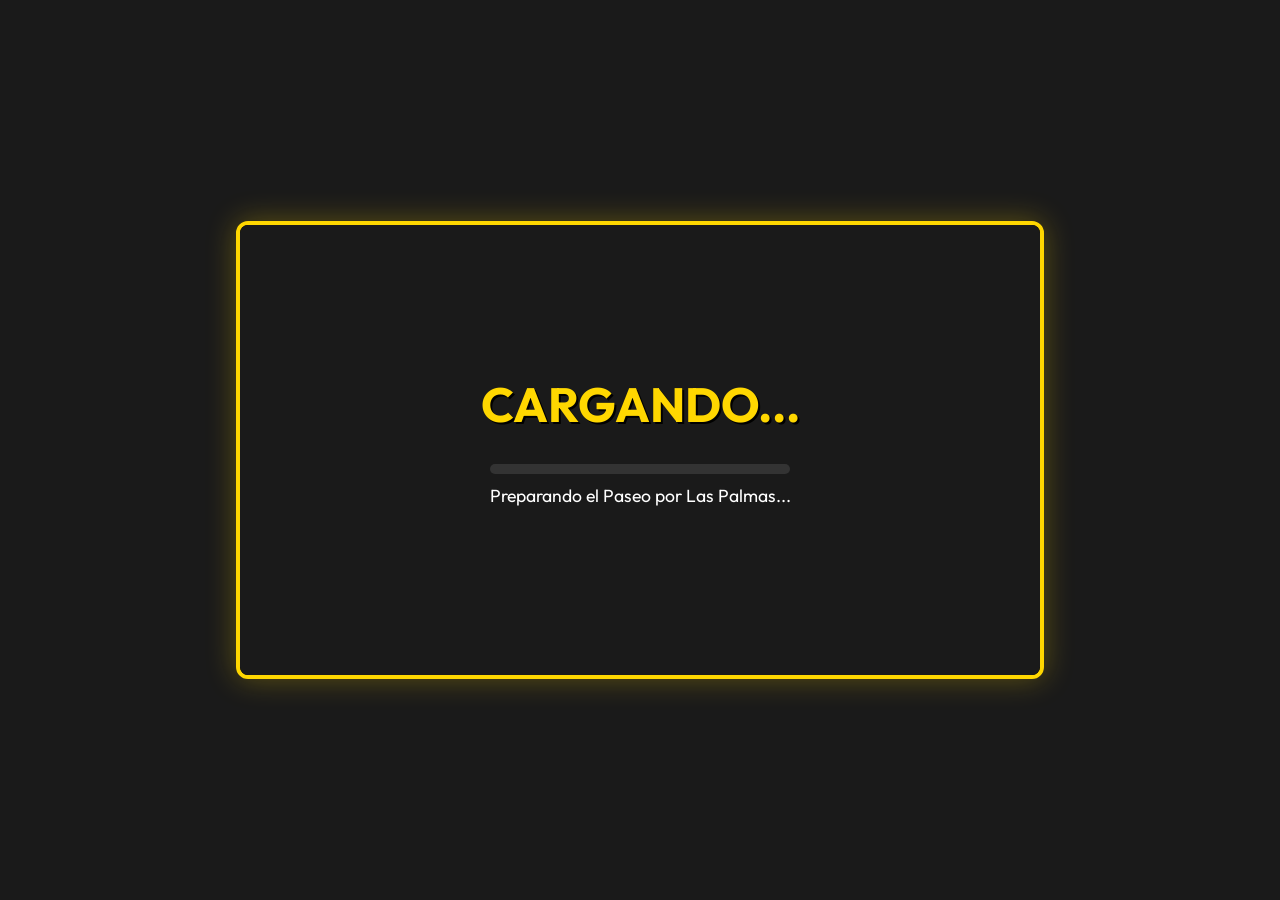
<file: minigames/arcade/canarias_run/index.html>
<!DOCTYPE html>
<html lang="es">
<head>
    <meta charset="UTF-8">
    <meta name="viewport" content="width=device-width, initial-scale=1.0">
    <title>Canarias Run - Especial Día de Canarias</title>
    <link href="https://fonts.googleapis.com/css2?family=Outfit:wght@400;700&display=swap" rel="stylesheet">
    <style>
        :root {
            --primary: #ffd700;
            --secondary: #0055ff;
            --accent: #ff4400;
            --text: #ffffff;
            --bg: #1a1a1a;
        }

        body {
            margin: 0;
            padding: 0;
            display: flex;
            justify-content: center;
            align-items: center;
            height: 100vh;
            background-color: var(--bg);
            color: var(--text);
            font-family: 'Outfit', sans-serif;
            overflow: hidden;
            user-select: none;
        }

        #game-container {
            position: relative;
            width: 800px;
            height: 450px;
            background: #000;
            border: 4px solid var(--primary);
            border-radius: 12px;
            box-shadow: 0 0 30px rgba(255, 215, 0, 0.3);
            overflow: hidden;
        }

        canvas {
            display: block;
        }

        #ui-layer {
            position: absolute;
            top: 0;
            left: 0;
            width: 100%;
            height: 100%;
            pointer-events: none;
        }

        .screen {
            position: absolute;
            top: 0;
            left: 0;
            width: 100%;
            height: 100%;
            display: flex;
            flex-direction: column;
            justify-content: center;
            align-items: center;
            background: rgba(0, 0, 0, 0.85);
            backdrop-filter: blur(8px);
            z-index: 10;
            pointer-events: auto;
            text-align: center;
            padding: 20px;
            box-sizing: border-box;
        }

        #loading-screen { z-index: 20; background: var(--bg); }
        #start-screen { z-index: 15; }
        #gameover-screen { z-index: 12; display: none; }

        h1 { margin: 0 0 10px; color: var(--primary); font-size: 3rem; text-shadow: 2px 2px #000; }
        p { margin: 0 0 20px; font-size: 1.1rem; max-width: 500px; }
        
        .btn {
            padding: 12px 30px;
            font-size: 1.5rem;
            background: var(--primary);
            color: #000;
            border: none;
            border-radius: 50px;
            cursor: pointer;
            font-weight: bold;
            transition: transform 0.2s, box-shadow 0.2s;
        }

        .btn:hover { transform: scale(1.1); box-shadow: 0 0 20px var(--primary); }

        .loader-bar {
            width: 300px;
            height: 10px;
            background: #333;
            border-radius: 5px;
            overflow: hidden;
            margin-top: 20px;
        }

        #loader-progress {
            width: 0%;
            height: 100%;
            background: var(--primary);
            transition: width 0.1s;
        }

        #hud {
            position: absolute;
            top: 10px;
            left: 10px;
            right: 10px;
            display: flex;
            justify-content: space-between;
            pointer-events: none;
            font-size: 1.5rem;
            font-weight: bold;
            text-shadow: 2px 2px #000;
        }

        .lives { color: var(--accent); }
        .score { color: var(--primary); }
    </style>
</head>
<body>

    <div id="game-container">
        <canvas id="gameCanvas" width="800" height="450"></canvas>
        
        <div id="ui-layer">
            <!-- Loading Screen -->
            <div id="loading-screen" class="screen">
                <h1>CARGANDO...</h1>
                <div class="loader-bar"><div id="loader-progress"></div></div>
                <p style="margin-top: 10px;">Preparando el Paseo por Las Palmas...</p>
            </div>

            <!-- Start Screen -->
            <div id="start-screen" class="screen" style="display: none;">
                <h1>CANARIAS RUN</h1>
                <p>¡El timple sagrado ha desaparecido! Recórrete las calles de Las Palmas de Gran Canaria y recupéralo para el gran baile final.</p>
                <p><strong>Controles:</strong> Espacio / Clic para Saltar</p>
                <button class="btn" onclick="startGame()">¡A JUGAR!</button>
                <p style="font-size: 0.8rem; margin-top: 20px; opacity: 0.7;">© 2026 MinijuegosPlay | Especial Día de Canarias</p>
            </div>

            <!-- Game Over Screen -->
            <div id="gameover-screen" class="screen">
                <h1>GAME OVER</h1>
                <p id="final-score">Puntuación: 0</p>
                <button class="btn" onclick="resetGame()">REINTENTAR</button>
            </div>

            <!-- HUD -->
            <div id="hud">
                <div class="lives">❤❤❤</div>
                <div class="score">0m</div>
            </div>
        </div>
    </div>

    <script>
        /**
         * CANARIAS RUN - Engine Architect Implementation
         * Based on: GDD.md, animations_guide.md, parallax_report.md, tileset_metadata.md
         */

        const canvas = document.getElementById('gameCanvas');
        const ctx = canvas.getContext('2d');
        
        // Auto-detect environment: Use local assets if running locally, otherwise GitHub Raw
        const isLocal = window.location.protocol === 'file:' || 
                        window.location.hostname === 'localhost' || 
                        window.location.hostname === '127.0.0.1';
        
        const REPO_BASE = isLocal ? 'assets/' : 'https://raw.githubusercontent.com/nmarafo/minijuegosplay/main/minigames/arcade/canarias_run/assets/';
        
        // --- ASSETS CONFIG ---
        const ASSETS_MANIFEST = {
            player1: REPO_BASE + 'spritesheets/ayoze_fase1.png',
            player2: REPO_BASE + 'spritesheets/ayoze_fase2.png',
            enemies_v: REPO_BASE + 'spritesheets/enemies_vegueta.png',
            enemies_p: REPO_BASE + 'spritesheets/enemies_puerto.png',
            enemies_c: REPO_BASE + 'spritesheets/enemies_canteras.png',
            tileset: REPO_BASE + 'tilesets/tileset_canarias_run.png',
            // Parallax Vegueta
            v_l4: REPO_BASE + 'parallax/vegueta/layer4_far.png',
            v_l3: REPO_BASE + 'parallax/vegueta/layer3_mid.png',
            v_l2: REPO_BASE + 'parallax/vegueta/layer2_foreground.png',
            v_l1: REPO_BASE + 'parallax/vegueta/layer1_detail.png',
            // Parallax Puerto
            p_l4: REPO_BASE + 'parallax/puerto/layer4_far.png',
            p_l3: REPO_BASE + 'parallax/puerto/layer3_mid.png',
            p_l2: REPO_BASE + 'parallax/puerto/layer2_foreground.png',
            p_l1: REPO_BASE + 'parallax/puerto/layer1_detail.png',
            // Parallax Canteras
            c_l4: REPO_BASE + 'parallax/canteras/layer4_far.png',
            c_l3: REPO_BASE + 'parallax/canteras/layer3_mid.png',
            c_l2: REPO_BASE + 'parallax/canteras/layer2_foreground.png',
            c_l1: REPO_BASE + 'parallax/canteras/layer1_detail.png'
        };

        const images = {};
        let loadedCount = 0;
        const totalAssets = Object.keys(ASSETS_MANIFEST).length;

        // --- GAME CONSTANTS ---
        const GRAVITY = 0.6;
        const JUMP_FORCE = -14;
        const GROUND_Y = 380;
        const FRAME_SIZE = 256;
        const SPRITE_DISPLAY_SIZE = 120;
        const HITBOX_PADDING = 30;

        // --- GAME STATE ---
        let gameState = 'loading'; // loading, start, playing, gameover
        let score = 0;
        let lives = 3;
        let gameSpeed = 3;
        let invulnerable = 0;
        let scrollX = 0;
        let enemies = [];
        let spawnTimer = 0;
        let hitStop = 0;
        let currentPhase = 'vegueta'; // vegueta, puerto, canteras

        // --- PRELOADER ---
        function preload() {
            for (let key in ASSETS_MANIFEST) {
                const img = new Image();
                img.src = ASSETS_MANIFEST[key] + '?t=' + Date.now();
                img.onload = () => {
                    loadedCount++;
                    const progress = (loadedCount / totalAssets) * 100;
                    document.getElementById('loader-progress').style.width = progress + '%';
                    if (loadedCount === totalAssets) {
                        setTimeout(() => {
                            document.getElementById('loading-screen').style.display = 'none';
                            document.getElementById('start-screen').style.display = 'flex';
                            gameState = 'start';
                        }, 500);
                    }
                };
                images[key] = img;
            }
        }

        // --- CLASSES ---
        class Player {
            constructor() {
                this.x = 100;
                this.y = GROUND_Y - SPRITE_DISPLAY_SIZE;
                this.vy = 0;
                this.isJumping = false;
                this.animFrame = 0;
                this.animTimer = 0;
                this.action = 'run'; // idle, walk, run, jump, hurt
            }

            update() {
                if (hitStop > 0) return;

                // Physics
                this.vy += GRAVITY;
                this.y += this.vy;

                if (this.y > GROUND_Y - SPRITE_DISPLAY_SIZE) {
                    this.y = GROUND_Y - SPRITE_DISPLAY_SIZE;
                    this.vy = 0;
                    this.isJumping = false;
                }

                // Animation
                this.animTimer++;
                if (this.animTimer > 5) {
                    this.animFrame = (this.animFrame + 1) % 4;
                    this.animTimer = 0;
                }

                // Action Determination
                if (invulnerable > 0) {
                    this.action = 'hurt';
                } else if (this.isJumping) {
                    this.action = 'jump';
                } else {
                    this.action = 'run';
                }
            }

            draw() {
                let row = 1;
                let sheet = images.player1;

                switch(this.action) {
                    case 'run': row = 3; break;
                    case 'jump': row = 4; break;
                    case 'hurt': row = 2; sheet = images.player2; break;
                }

                const sx = this.animFrame * FRAME_SIZE;
                const sy = (row - 1) * FRAME_SIZE;

                if (invulnerable % 10 < 5) { // Flicker effect
                    ctx.drawImage(sheet, sx + 2, sy + 2, FRAME_SIZE - 4, FRAME_SIZE - 4, 
                                  this.x, this.y, SPRITE_DISPLAY_SIZE, SPRITE_DISPLAY_SIZE);
                }
            }

            jump() {
                if (!this.isJumping) {
                    this.vy = JUMP_FORCE;
                    this.isJumping = true;
                    this.action = 'jump';
                }
            }
        }

        class Enemy {
            constructor() {
                this.phase = currentPhase;
                this.type = Math.floor(Math.random() * 4); 
                this.width = 80;
                this.height = 80;
                this.x = canvas.width + 100;
                
                // Specific y-pos based on enemy type (e.g. flying)
                const isFlying = (this.phase === 'vegueta' && this.type === 0) || 
                                 (this.phase === 'puerto' && this.type === 3) ||
                                 (this.phase === 'canteras' && this.type === 3);

                this.y = isFlying ? GROUND_Y - 180 : GROUND_Y - this.height;
                this.speed = gameSpeed + (Math.random() * 2);
                this.animFrame = 0;
                this.animTimer = 0;
            }

            update() {
                if (hitStop > 0) return;
                this.x -= this.speed;

                this.animTimer++;
                if (this.animTimer > 8) {
                    this.animFrame = (this.animFrame + 1) % 4;
                    this.animTimer = 0;
                }
            }

            draw() {
                const sx = this.animFrame * FRAME_SIZE;
                const sy = this.type * FRAME_SIZE;
                let sheet = images.enemies_v;
                if (this.phase === 'puerto') sheet = images.enemies_p;
                if (this.phase === 'canteras') sheet = images.enemies_c;

                ctx.save();
                ctx.translate(this.x + this.width, this.y);
                ctx.scale(-1, 1);
                ctx.drawImage(sheet, sx, sy, FRAME_SIZE, FRAME_SIZE, 0, 0, this.width, this.height);
                ctx.restore();
            }
        }

        const player = new Player();

        // --- ENGINE FUNCTIONS ---
        function startGame() {
            document.getElementById('start-screen').style.display = 'none';
            gameState = 'playing';
            resetGameState();
        }

        function resetGameState() {
            score = 0;
            lives = 3;
            enemies = [];
            gameSpeed = 3;
            invulnerable = 0;
            scrollX = 0;
            currentPhase = 'vegueta';
            updateHUD();
        }

        function resetGame() {
            document.getElementById('gameover-screen').style.display = 'none';
            startGame();
        }

        function gameOver() {
            gameState = 'gameover';
            document.getElementById('gameover-screen').style.display = 'flex';
            document.getElementById('final-score').innerText = `Puntuación: ${Math.floor(score)}m`;
        }

        function updateHUD() {
            document.querySelector('.lives').innerText = '❤'.repeat(lives);
            document.querySelector('.score').innerText = Math.floor(score) + 'm';
        }

        function handleCollision(enemy) {
            if (invulnerable > 0) return;

            lives--;
            invulnerable = 100;
            hitStop = 20; 
            updateHUD();

            if (lives <= 0) {
                gameOver();
            }
        }

        function drawParallaxLayer(img, speed, yPos = 0, anchor = 'bottom', alpha = 1, scale = 1) {
            const drawWidth = canvas.width * scale;
            const x = (-(scrollX * speed) % drawWidth);
            const drawHeight = drawWidth * (img.height/img.width);
            const drawY = (anchor === 'bottom') ? canvas.height - drawHeight + yPos : yPos;

            ctx.save();
            ctx.globalAlpha = alpha;
            ctx.drawImage(img, x, drawY, drawWidth, drawHeight);
            ctx.drawImage(img, x + drawWidth, drawY, drawWidth, drawHeight);
            ctx.restore();
        }

        function drawTiles() {
            const tileSize = 80;
            const x = (-(scrollX * 1.0) % tileSize);
            let rowIdx = 0; // Vegueta adoquines
            if (currentPhase === 'puerto') rowIdx = 1; // Asfalto
            if (currentPhase === 'canteras') rowIdx = 2; // Arena

            for (let i = -1; i <= Math.ceil(canvas.width / tileSize); i++) {
                ctx.drawImage(images.tileset, (rowIdx % 4) * FRAME_SIZE, 0, FRAME_SIZE, FRAME_SIZE, 
                              x + (i * tileSize), GROUND_Y, tileSize, tileSize);
            }
        }

        // --- MAIN LOOP ---
        function update() {
            if (gameState !== 'playing') return;

            if (hitStop > 0) {
                hitStop--;
                return;
            }

            scrollX += gameSpeed;
            score += 0.1;
            if (invulnerable > 0) invulnerable--;

            // Phase Switching
            if (score < 100) currentPhase = 'vegueta';
            else if (score < 200) currentPhase = 'puerto';
            else currentPhase = 'canteras';

            player.update();

            // Spawning
            spawnTimer++;
            if (spawnTimer > 150 - (gameSpeed * 5)) {
                enemies.push(new Enemy());
                spawnTimer = 0;
            }

            // Enemies Update & Collision
            enemies.forEach((enemy, index) => {
                enemy.update();

                if (player.x + HITBOX_PADDING < enemy.x + enemy.width - HITBOX_PADDING &&
                    player.x + SPRITE_DISPLAY_SIZE - HITBOX_PADDING > enemy.x + HITBOX_PADDING &&
                    player.y + HITBOX_PADDING < enemy.y + enemy.height - HITBOX_PADDING &&
                    player.y + SPRITE_DISPLAY_SIZE - HITBOX_PADDING > enemy.y + HITBOX_PADDING) {
                    handleCollision(enemy);
                }

                if (enemy.x < -200) enemies.splice(index, 1);
            });

            if (score > 0 && Math.floor(score) % 50 === 0) gameSpeed += 0.001;
            updateHUD();
        }

        function draw() {
            ctx.clearRect(0, 0, canvas.width, canvas.height);

            if (gameState === 'loading') return;

            // Parallax selection based on phase
            let l1, l2, l3, l4;
            if (currentPhase === 'vegueta') {
                l4 = images.v_l4; l3 = images.v_l3; l2 = images.v_l2; l1 = images.v_l1;
            } else if (currentPhase === 'puerto') {
                l4 = images.p_l4; l3 = images.p_l3; l2 = images.p_l2; l1 = images.p_l1;
            } else {
                l4 = images.c_l4; l3 = images.c_l3; l2 = images.c_l2; l1 = images.c_l1;
            }

            drawParallaxLayer(l4, 0.05, 0, 'top');
            drawParallaxLayer(l3, 0.2, 50);
            drawParallaxLayer(l2, 0.5, 200); // Lowered even more
            
            drawTiles();

            enemies.forEach(e => e.draw());
            player.draw();

            // Layer 1: Enlarge even more
            drawParallaxLayer(l1, 1.5, 40, 'bottom', 1.0, 1.5);
        }

        function loop() {
            update();
            draw();
            requestAnimationFrame(loop);
        }

        // --- INPUTS ---
        window.addEventListener('keydown', (e) => {
            if (e.code === 'Space') player.jump();
        });
        canvas.addEventListener('mousedown', () => {
            if (gameState === 'playing') player.jump();
        });

        // Initialize
        preload();
        loop();

    </script>
</body>
</html>
</file>
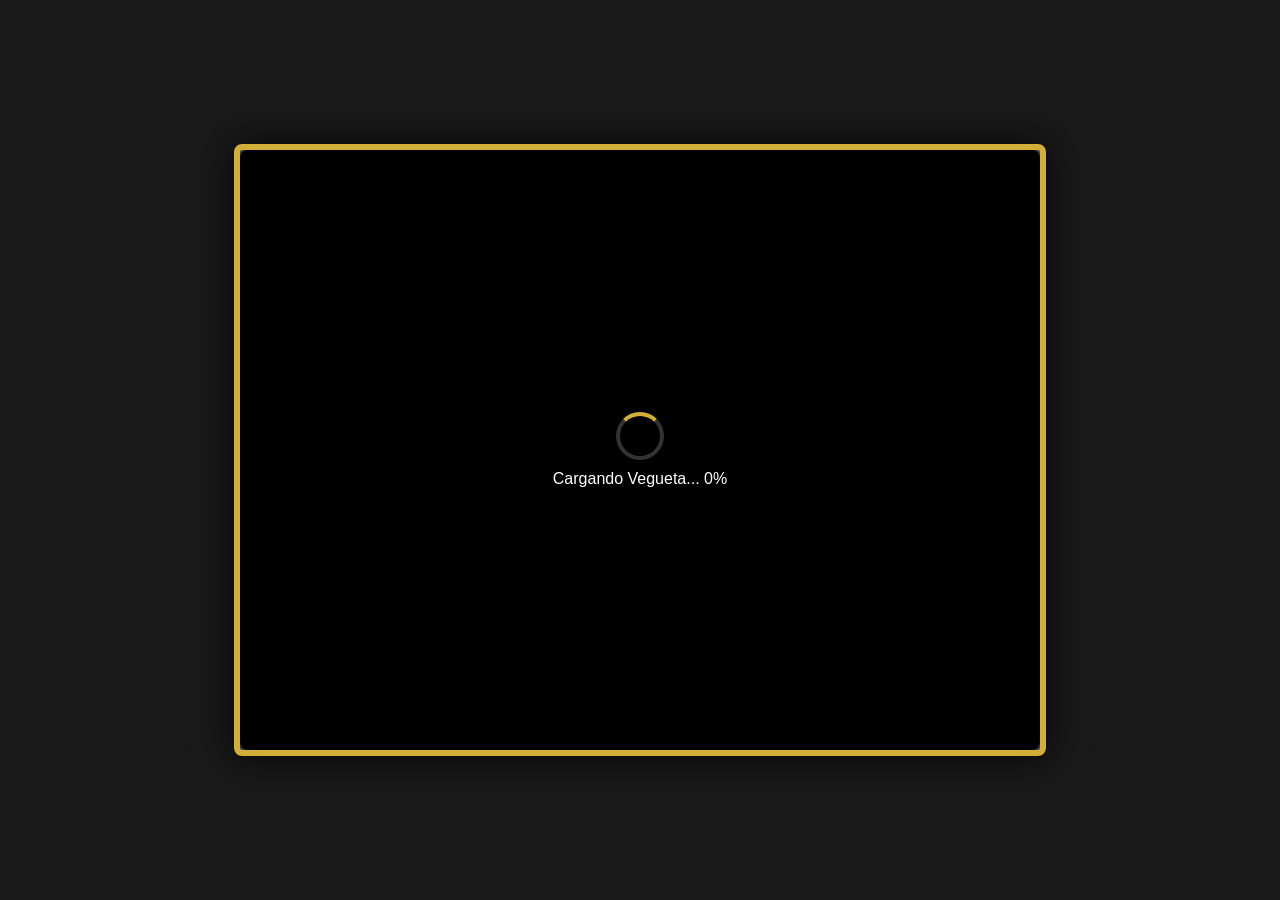
<file: minigames/arcade/vegueta_dash/index.html>
<!DOCTYPE html>
<html lang="es">
<head>
    <meta charset="UTF-8">
    <title>Vegueta Dash v3.8 - Hit Stop Engine</title>
    <style>
        body { margin: 0; background: #1a1a1a; color: #fff; font-family: 'Outfit', 'Segoe UI', sans-serif; display: flex; flex-direction: column; align-items: center; justify-content: center; height: 100vh; overflow: hidden; }
        canvas { background: #2c3e50; border: 6px solid #d4af37; border-radius: 8px; box-shadow: 0 0 40px rgba(0,0,0,0.9); cursor: default; }
        .ui-overlay { position: absolute; top: 30px; width: 760px; display: flex; justify-content: space-between; padding: 0 20px; font-size: 24px; text-shadow: 2px 2px #000; font-weight: bold; pointer-events: none; opacity: 0; transition: opacity 0.5s; }
        .score-box { color: #ffd700; }
        .ammo-box { color: #8bc34a; }
        .phase-box { color: #03a9f4; text-transform: uppercase; }
        .lives-box { color: #ff4d4d; }
        .instructions-bar { position: absolute; bottom: 20px; color: #aaa; font-size: 14px; text-transform: uppercase; letter-spacing: 1px; opacity: 0; transition: opacity 0.5s; }
        
        #loading-screen, #start-screen { position: absolute; width: 800px; height: 600px; display: flex; flex-direction: column; align-items: center; justify-content: center; z-index: 10; border-radius: 8px; overflow: hidden; }
        #loading-screen { background: #000; }
        
        #start-screen { 
            display: none;
            background: linear-gradient(rgba(0,0,0,0.3), rgba(0,0,0,0.8)), url('../../../site/assets/thumbnails/vegueta_dash.png');
            background-size: cover;
            background-position: center;
        }

        .glass-panel { 
            background: rgba(0, 0, 0, 0.7); 
            backdrop-filter: blur(10px); 
            padding: 30px; 
            border-radius: 20px; 
            border: 1px solid rgba(212, 175, 55, 0.3);
            text-align: center;
            max-width: 80%;
        }

        h1 { margin: 0; color: #d4af37; font-size: 48px; text-transform: uppercase; letter-spacing: 4px; text-shadow: 0 0 20px rgba(212, 175, 55, 0.5); }
        .synopsis { margin: 15px 0; color: #eee; line-height: 1.6; font-size: 18px; }
        .controls-info { display: flex; justify-content: center; gap: 20px; margin: 20px 0; }
        .key { background: #333; padding: 5px 10px; border-radius: 5px; border-bottom: 3px solid #000; font-family: monospace; color: #ffd700; }
        
        .play-btn { 
            background: #d4af37; color: #000; border: none; padding: 15px 50px; font-size: 24px; font-weight: bold; 
            border-radius: 50px; cursor: pointer; transition: 0.3s; text-transform: uppercase; margin-top: 10px;
            box-shadow: 0 0 20px rgba(212, 175, 55, 0.4);
        }
        .play-btn:hover { transform: scale(1.1); background: #fff; box-shadow: 0 0 30px rgba(212, 175, 55, 0.8); }

        .credits { margin-top: 25px; font-size: 12px; color: #888; border-top: 1px solid rgba(255,255,255,0.1); padding-top: 15px; }

        .loader { border: 4px solid #333; border-top: 4px solid #d4af37; border-radius: 50%; width: 40px; height: 40px; animation: spin 1s linear infinite; margin-bottom: 10px; }
        @keyframes spin { 0% { transform: rotate(0deg); } 100% { transform: rotate(360deg); } }
    </style>
</head>
<body>
    <div id="loading-screen">
        <div class="loader"></div>
        <div id="loading-text">Cargando Vegueta... 0%</div>
    </div>

    <div id="start-screen">
        <div class="glass-panel">
            <h1>Vegueta Dash</h1>
            <p class="synopsis">Recupera los tesoros perdidos de Cristóbal Colón. ¡Usa tus papas con sabiduría!</p>
            
            <div class="controls-info">
                <div><span class="key">ESPACIO</span> SALTAR</div>
                <div><span class="key">↓</span> LANZAR PAPA</div>
            </div>

            <button class="play-btn" onclick="initGame()">Jugar</button>

            <div class="credits">
                Idea: MinijuegosPlay Team | Dev: Antigravity Engine v3.8
            </div>
        </div>
    </div>

    <div class="ui-overlay" id="game-ui">
        <div class="lives-box" id="lives-display">❤️❤️❤️</div>
        <div class="phase-box" id="phase-display">FASE 1</div>
        <div class="ammo-box" id="ammo-display">🥔 5</div>
        <div class="score-box">PUNTOS: <span id="score">0</span></div>
    </div>
    
    <canvas id="gameCanvas" width="800" height="600"></canvas>
    
    <div class="instructions-bar" id="game-instr">ESPACIO: SALTAR | FLECHA ABAJO: LANZAR PAPA | ESC: PAUSA</div>

    <script>
        const canvas = document.getElementById('gameCanvas');
        const ctx = canvas.getContext('2d');
        const loadingScreen = document.getElementById('loading-screen');
        const loadingText = document.getElementById('loading-text');
        const scoreEl = document.getElementById('score');
        const livesEl = document.getElementById('lives-display');
        const ammoEl = document.getElementById('ammo-display');
        const phaseEl = document.getElementById('phase-display');

        const images = {
            hero: new Image(),
            dog: new Image(),
            pigeon: new Image(),
            potato: new Image(),
            p1: new Image(),
            p2: new Image(),
            p3: new Image(),
            p4: new Image(),
            tiles: new Image()
        };

        let imagesLoaded = 0;
        const totalImages = Object.keys(images).length;

        function checkImagesLoaded() {
            imagesLoaded++;
            loadingText.innerText = `Cargando Vegueta... ${Math.floor((imagesLoaded/totalImages)*100)}%`;
            if(imagesLoaded === totalImages) {
                loadingScreen.style.display = 'none';
                startScreen.style.display = 'flex';
            }
        }

        const GITHUB_BASE = 'https://raw.githubusercontent.com/nmarafo/minijuegosplay/main/minigames/arcade/vegueta_dash/assets/';
        const v = Date.now();
        images.hero.src = GITHUB_BASE + 'spritesheets/explorador_fase1.png?v=' + v;
        images.dog.src = GITHUB_BASE + 'spritesheets/presa_fase1.png?v=' + v;
        images.pigeon.src = GITHUB_BASE + 'spritesheets/paloma_vegueta.png?v=' + v;
        images.potato.src = GITHUB_BASE + 'spritesheets/papa.png?v=' + v;
        images.p1.src = GITHUB_BASE + 'parallax/layer1_detail.png?v=' + v;
        images.p2.src = GITHUB_BASE + 'parallax/layer2_foreground.png?v=' + v;
        images.p3.src = GITHUB_BASE + 'parallax/layer3_mid.png?v=' + v;
        images.p4.src = GITHUB_BASE + 'parallax/layer4_far.png?v=' + v;
        images.tiles.src = GITHUB_BASE + 'tilesets/tileset_vegueta.png?v=' + v;

        Object.values(images).forEach(img => img.onload = checkImagesLoaded);

        const startScreen = document.getElementById('start-screen');
        const gameUI = document.getElementById('game-ui');
        const gameInstr = document.getElementById('game-instr');

        let gameState = 'START';
        let score = 0;
        let lives = 3;
        let ammo = 5;
        let currentPhase = 1;
        let scrollX = 0;
        let playerY = 350;
        let playerVY = 0;
        let isJumping = false;
        let frameCount = 0;
        let invulnerableFrames = 0;

        let thrownPotatoes = [];
        let dogFleeing = false;
        let dogFleeTimer = 0;
        let dogXPos = 900;
        let pigeonXPos = 1200;
        let pigeonYPos = 150;
        let hitStopFrames = 0;

        function updateUI() {
            scoreEl.innerText = score;
            livesEl.innerText = "❤️".repeat(lives);
            ammoEl.innerText = "🥔 " + ammo;
            phaseEl.innerText = "FASE " + currentPhase;
        }

        function initGame() {
            startScreen.style.display = 'none';
            gameUI.style.opacity = '1';
            gameInstr.style.opacity = '1';
            gameState = 'PLAYING';
            lives = 3;
            ammo = 5;
            score = 0;
            currentPhase = 1;
            dogXPos = 900;
            pigeonXPos = 1200;
            updateUI();
            animate();
        }

        function throwPotato() {
            if (ammo > 0) {
                ammo--;
                thrownPotatoes.push({
                    x: 200,
                    y: playerY + 50,
                    vx: 10,
                    vy: -5,
                    rot: 0
                });
                updateUI();
            }
        }

        function animate() {
            if(gameState !== 'PLAYING') return;

            if (hitStopFrames > 0) {
                hitStopFrames--;
                requestAnimationFrame(animate);
                return;
            }

            ctx.clearRect(0, 0, canvas.width, canvas.height);

            ctx.drawImage(images.p4, 0, 0, canvas.width, canvas.height);
            drawParallax(images.p3, 0.2, 0);
            drawParallax(images.p2, 0.5, 0);

            for(let i = 0; i < 5; i++) {
                ctx.drawImage(images.tiles, 0, 30, 256, 226, (i * 256) + (scrollX % 256), 530, 256, 226);
                ctx.drawImage(images.tiles, 256, 30, 256, 226, (i * 256) + (scrollX % 256), 600, 256, 226);
            }

            const frame = Math.floor(frameCount / 4) % 4;
            const spriteW = 256;
            const spriteH = 256;
            const crop = 4;
            
            let actionY = 512; 
            if(isJumping) actionY = 768; 
            if(invulnerableFrames > 0) actionY = 0;

            ctx.save();
            let shakeX = 0;
            if (invulnerableFrames > 0) {
                if (Math.floor(frameCount / 4) % 2 === 0) ctx.globalAlpha = 0.3;
                shakeX = Math.sin(frameCount * 0.5) * 5;
                invulnerableFrames--;
            }
            ctx.drawImage(images.hero, (frame * spriteW) + crop, actionY + crop, spriteW - (crop * 2), spriteH - (crop * 2), 150 + shakeX, playerY, 180, 180);
            ctx.restore();

            // 4. Enemies Logic
            if (!dogFleeing) {
                dogXPos -= 5; 
                if (dogXPos < -150) dogXPos = 900 + Math.random() * 600;
            } else {
                dogXPos += 15;
                if (dogXPos > 1000) {
                    dogFleeing = false;
                    dogXPos = 900 + Math.random() * 600;
                }
            }

            ctx.save();
            ctx.translate(dogXPos + 90, 440);
            if (!dogFleeing) ctx.scale(-1, 1);
            else ctx.scale(1, 1);
            ctx.drawImage(images.dog, (frame * spriteW) + crop, 512 + crop, spriteW - (crop * 2), spriteH - (crop * 2), 0, 0, 90, 90);
            ctx.restore();

            // Pigeon Logic (Independiente)
            pigeonXPos -= 6;
            if (pigeonXPos < -100) {
                pigeonXPos = 1000 + Math.random() * 1000;
                pigeonYPos = 100 + Math.random() * 200;
            }
            let pigeonOsc = Math.sin(frameCount * 0.1) * 30;
            ctx.save();
            ctx.translate(pigeonXPos + 80, pigeonYPos + pigeonOsc);
            ctx.scale(-1, 1);
            ctx.drawImage(images.pigeon, (frame * spriteW) + crop, 0 + crop, spriteW - (crop * 2), spriteH - (crop * 2), 0, 0, 80, 80);
            ctx.restore();

            thrownPotatoes.forEach((p, index) => {
                p.x += p.vx;
                p.y += p.vy;
                p.vy += 0.4;
                p.rot += 0.2;

                ctx.save();
                ctx.translate(p.x, p.y);
                ctx.rotate(p.rot);
                ctx.drawImage(images.potato, 0, 0, 256, 256, -25, -25, 50, 50);
                ctx.restore();

                const pRect = { x: p.x - 20, y: p.y - 20, w: 40, h: 40 };
                const dRect = { x: dogXPos, y: 440, w: 90, h: 90 };

                if (!dogFleeing && checkCollision(pRect, dRect)) {
                    dogFleeing = true;
                    score += 500;
                    thrownPotatoes.splice(index, 1);
                }
                if (p.y > 600 || p.x > 800) thrownPotatoes.splice(index, 1);
            });

            const pHit = { x: 190, y: playerY + 30, w: 80, h: 120 };
            const dHit = { x: dogXPos + 15, y: 450, w: 60, h: 60 };
            const piHit = { x: pigeonXPos + 10, y: pigeonYPos + pigeonOsc + 10, w: 60, h: 40 };

            if (invulnerableFrames === 0 && ((!dogFleeing && checkCollision(pHit, dHit)) || checkCollision(pHit, piHit))) {
                takeDamage();
            }

            drawParallax(images.p1, 1.0, 0, 1.2);

            if(isJumping) {
                playerY += playerVY;
                playerVY += 0.8;
                if(playerY >= 350) {
                    playerY = 350;
                    isJumping = false;
                }
            }

            if(frameCount % 10 === 0) {
                score += 10;
                updateUI();
                
                let newPhase = Math.floor(score / 1000) + 1;
                if (newPhase > currentPhase) {
                    currentPhase = newPhase;
                    ammo = 5;
                    updateUI();
                }
            }

            scrollX -= 4;
            frameCount++;
            requestAnimationFrame(animate);
        }

        function checkCollision(a, b) {
            return a.x < b.x + b.w && a.x + a.w > b.x && a.y < b.y + b.h && a.y + a.h > b.y;
        }

        function takeDamage() {
            lives--;
            updateUI();
            invulnerableFrames = 60;
            hitStopFrames = 15; // 1/4 de segundo de congelación
            if (lives <= 0) gameOver();
        }

        function gameOver() {
            gameState = 'START';
            startScreen.style.display = 'flex';
            gameUI.style.opacity = '0';
            gameInstr.style.opacity = '0';
            thrownPotatoes = [];
            dogFleeing = false;
        }

        function drawParallax(img, speed, y = 0, scale = 1.0) {
            const w = canvas.width * scale;
            const h = canvas.height * scale;
            const x = Math.floor((scrollX * speed) % w);
            ctx.drawImage(img, x, y, w + 1, h);
            ctx.drawImage(img, x + w, y, w + 1, h);
            if (x + w < canvas.width) ctx.drawImage(img, x + (w * 2), y, w + 1, h);
        }

        window.addEventListener('keydown', (e) => {
            if(gameState !== 'PLAYING') return;
            if(e.code === 'Space' && !isJumping) {
                isJumping = true;
                playerVY = -18;
            }
            if(e.code === 'ArrowDown') throwPotato();
        });
    </script>
</body>
</html>
</file>
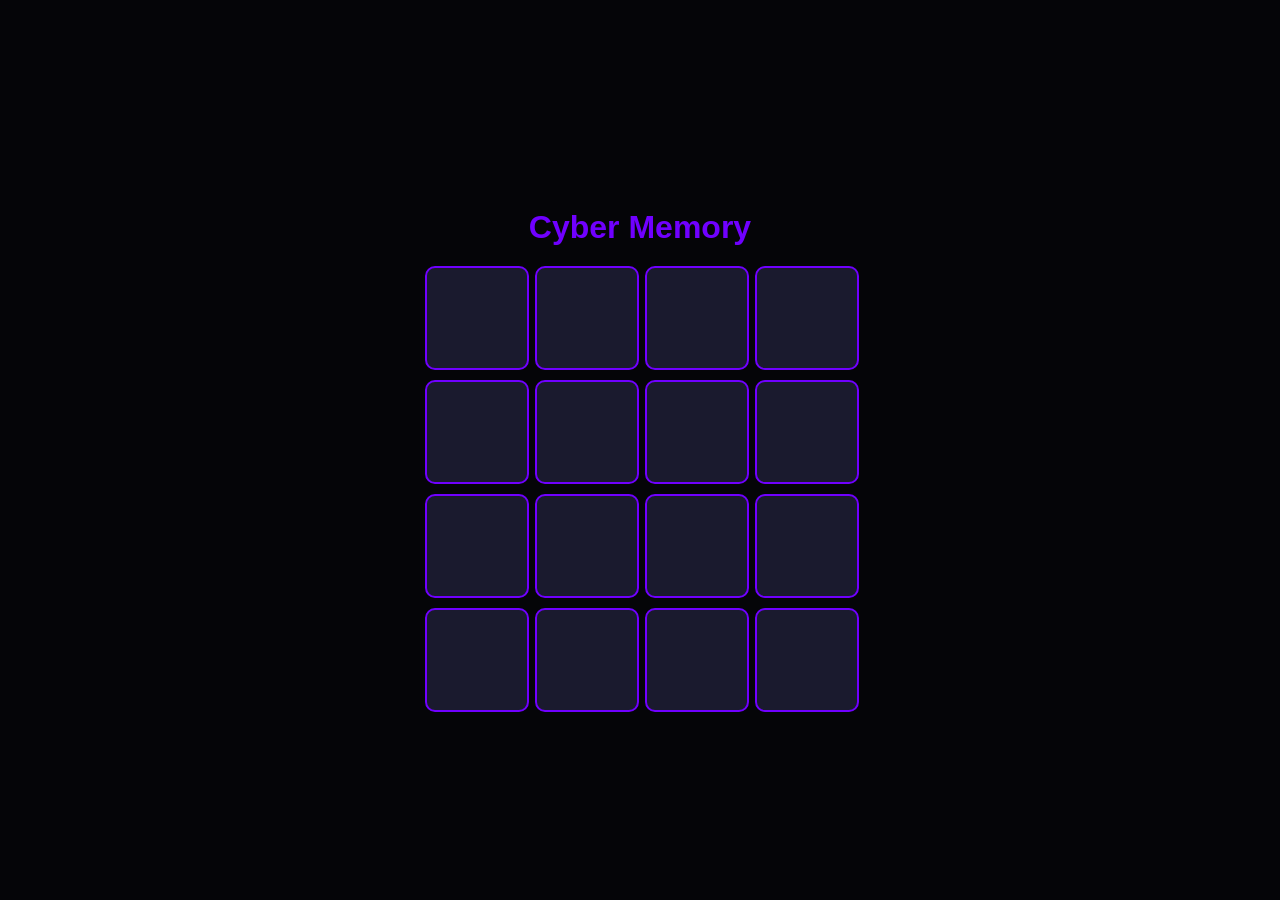
<file: minigames/puzzle/memory/index.html>
<!DOCTYPE html>
<html lang="es">
<head>
    <meta charset="UTF-8">
    <title>Cyber Memory</title>
    <style>
        body {
            background: #050508;
            color: #7000ff;
            display: flex;
            flex-direction: column;
            align-items: center;
            justify-content: center;
            height: 100vh;
            margin: 0;
            font-family: sans-serif;
        }
        .grid {
            display: grid;
            grid-template-columns: repeat(4, 100px);
            gap: 10px;
        }
        .card {
            width: 100px;
            height: 100px;
            background: #1a1a2e;
            border: 2px solid #7000ff;
            border-radius: 10px;
            cursor: pointer;
            display: flex;
            align-items: center;
            justify-content: center;
            font-size: 40px;
            transition: transform 0.3s;
        }
        .card.flipped {
            background: #7000ff;
            color: white;
            transform: rotateY(180deg);
        }
        .card.matched {
            opacity: 0.5;
            cursor: default;
        }
    </style>
</head>
<body>
    <h1 style="margin-bottom: 20px;">Cyber Memory</h1>
    <div class="grid" id="grid"></div>
    <script>
        const symbols = ['👾', '🚀', '⚡', '🔥', '💎', '🎯', '🌀', '🌟'];
        let cards = [...symbols, ...symbols];
        cards.sort(() => Math.random() - 0.5);

        const grid = document.getElementById('grid');
        let flippedCards = [];
        let matchedCount = 0;

        cards.forEach((symbol, index) => {
            const card = document.createElement('div');
            card.classList.add('card');
            card.dataset.symbol = symbol;
            card.dataset.index = index;
            card.addEventListener('click', flipCard);
            grid.appendChild(card);
        });

        function flipCard() {
            if (flippedCards.length < 2 && !this.classList.contains('flipped')) {
                this.classList.add('flipped');
                this.innerText = this.dataset.symbol;
                flippedCards.push(this);

                if (flippedCards.length === 2) {
                    setTimeout(checkMatch, 500);
                }
            }
        }

        function checkMatch() {
            const [c1, c2] = flippedCards;
            if (c1.dataset.symbol === c2.dataset.symbol) {
                c1.classList.add('matched');
                c2.classList.add('matched');
                matchedCount++;
                if (matchedCount === symbols.length) {
                    alert("¡Has ganado!");
                }
            } else {
                c1.classList.remove('flipped');
                c1.innerText = '';
                c2.classList.remove('flipped');
                c2.innerText = '';
            }
            flippedCards = [];
        }
    </script>
</body>
</html>
</file>
